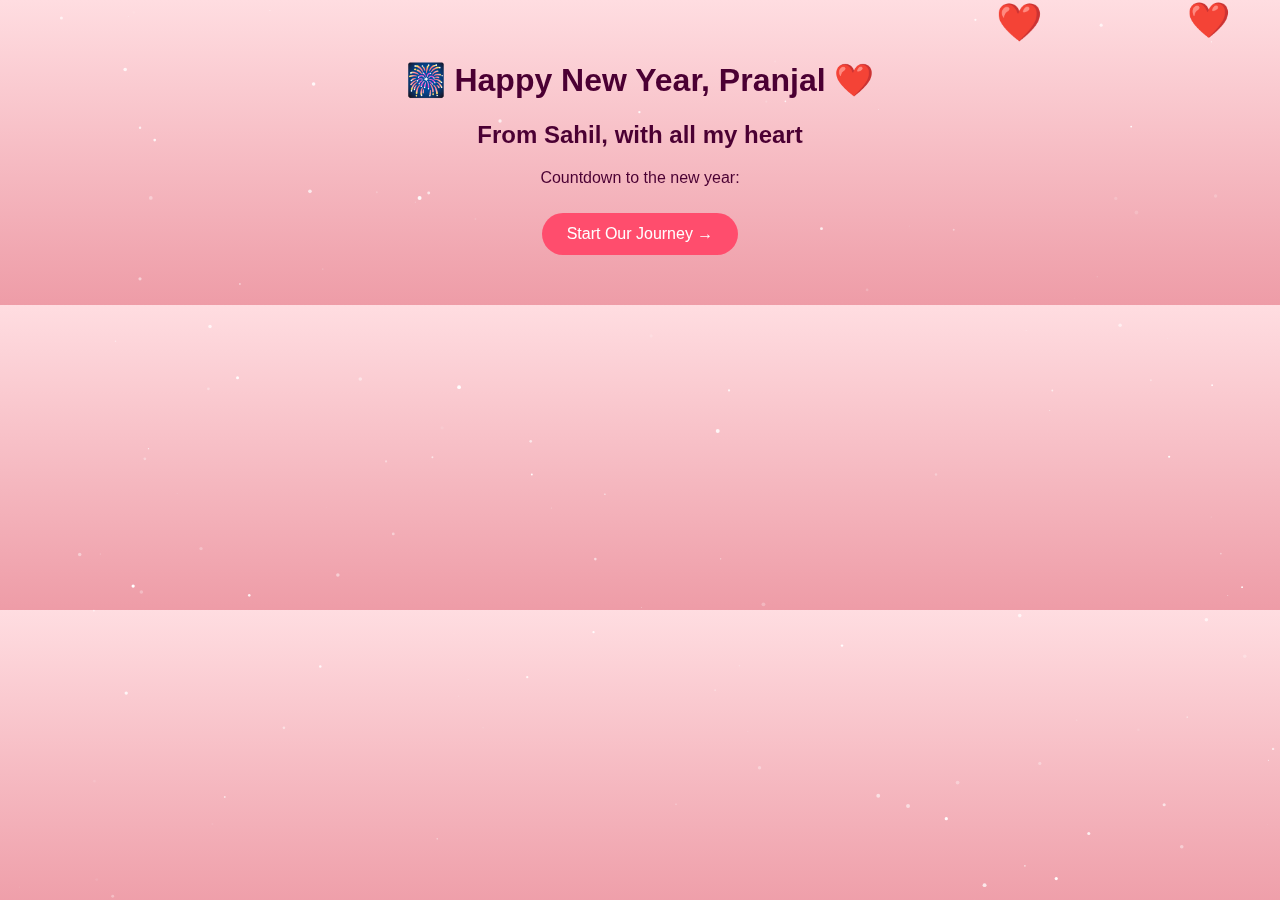
<file: index.html>
<!DOCTYPE html>
<html lang="en">
<head>
<meta charset="UTF-8">
<title>Happy New Year Pranjal ❤️</title>
<meta name="viewport" content="width=device-width, initial-scale=1.0">
<link rel="stylesheet" href="style.css">
</head>
<body>
<canvas id="bgCanvas"></canvas>
<div class="hearts"></div>
<section>
  <h1>🎆 Happy New Year, Pranjal ❤️</h1>
  <h2>From Sahil, with all my heart</h2>
  <p>Countdown to the new year:</p>
  <div id="countdown"></div>
  <button onclick="window.location='memories.html'">Start Our Journey →</button>
</section>
<script src="script.js"></script>
<script>
// Set the target date for the countdown (next Jan 1)
const countdown = document.getElementById("countdown");
let nowYear = new Date().getFullYear();
let nextYear = new Date(`January 1, ${nowYear + 1} 00:00:00`).getTime();

// Update countdown every second
setInterval(() => {
    const now = new Date().getTime();
    const distance = nextYear - now;

    if (distance < 0) {
        countdown.innerHTML = "🎉 Happy New Year! 🎉";
        return;
    }

    const days = Math.floor(distance / (1000 * 60 * 60 * 24));
    const hours = Math.floor((distance % (1000 * 60 * 60 * 24)) / (1000 * 60 * 60));
    const minutes = Math.floor((distance % (1000 * 60 * 60)) / (1000 * 60));
    const seconds = Math.floor((distance % (1000 * 60)) / 1000);

    countdown.innerHTML = `${days} Days ${hours} Hours ${minutes} Minutes ${seconds} Seconds`;
}, 1000);
</script>
</body>
</html>
</file>
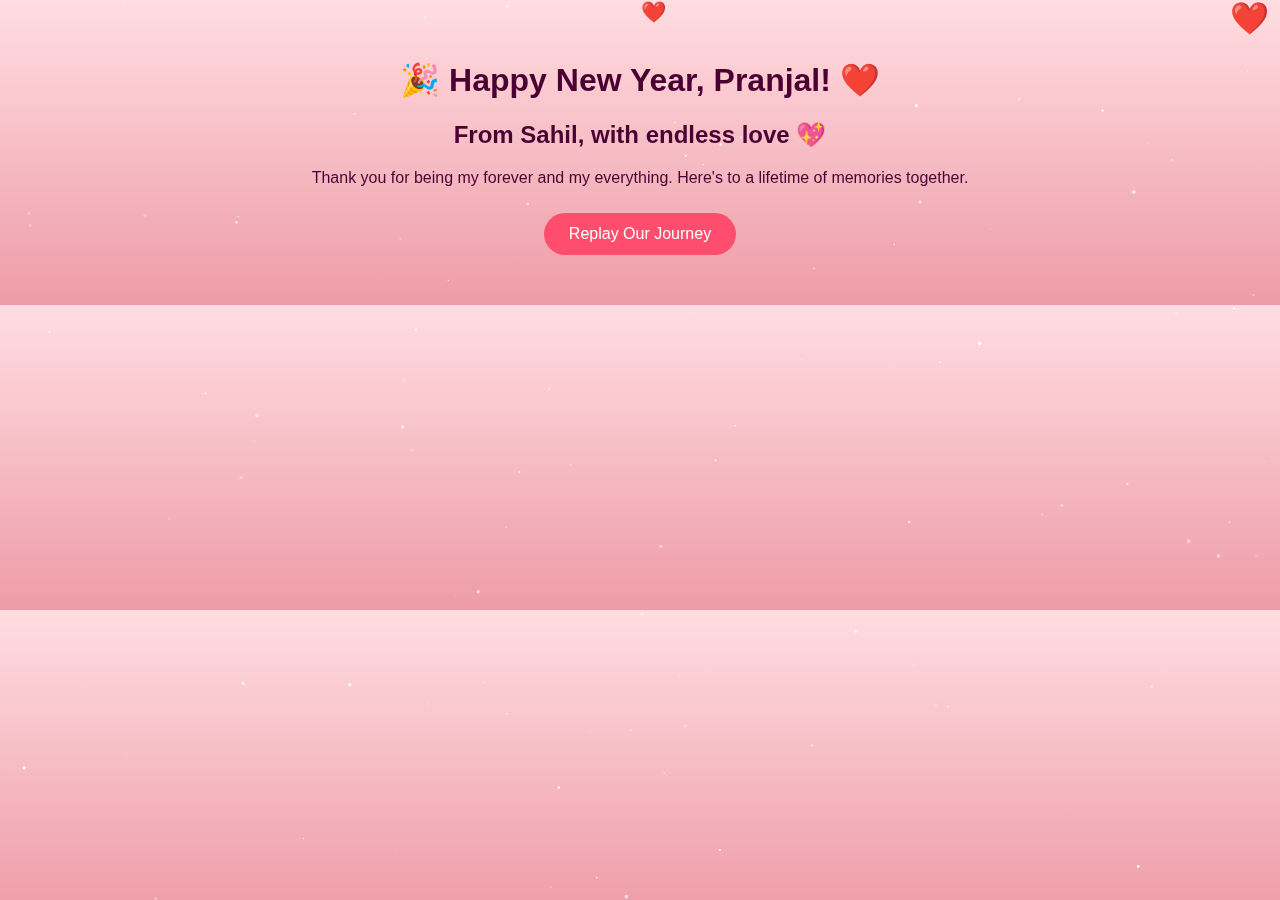
<file: ending.html>
<!DOCTYPE html>
<html lang="en">
<head>
<meta charset="UTF-8">
<title>Happy Ending 🎉</title>
<meta name="viewport" content="width=device-width, initial-scale=1.0">
<link rel="stylesheet" href="style.css">
</head>
<body>
<canvas id="bgCanvas"></canvas>
<div class="hearts"></div>
<section>
  <h1>🎉 Happy New Year, Pranjal! ❤️</h1>
  <h2>From Sahil, with endless love 💖</h2>
  <p>Thank you for being my forever and my everything. Here's to a lifetime of memories together.</p>
  <button onclick="window.location='index.html'">Replay Our Journey</button>
</section>
<script src="script.js"></script>
</body>
</html>
</file>
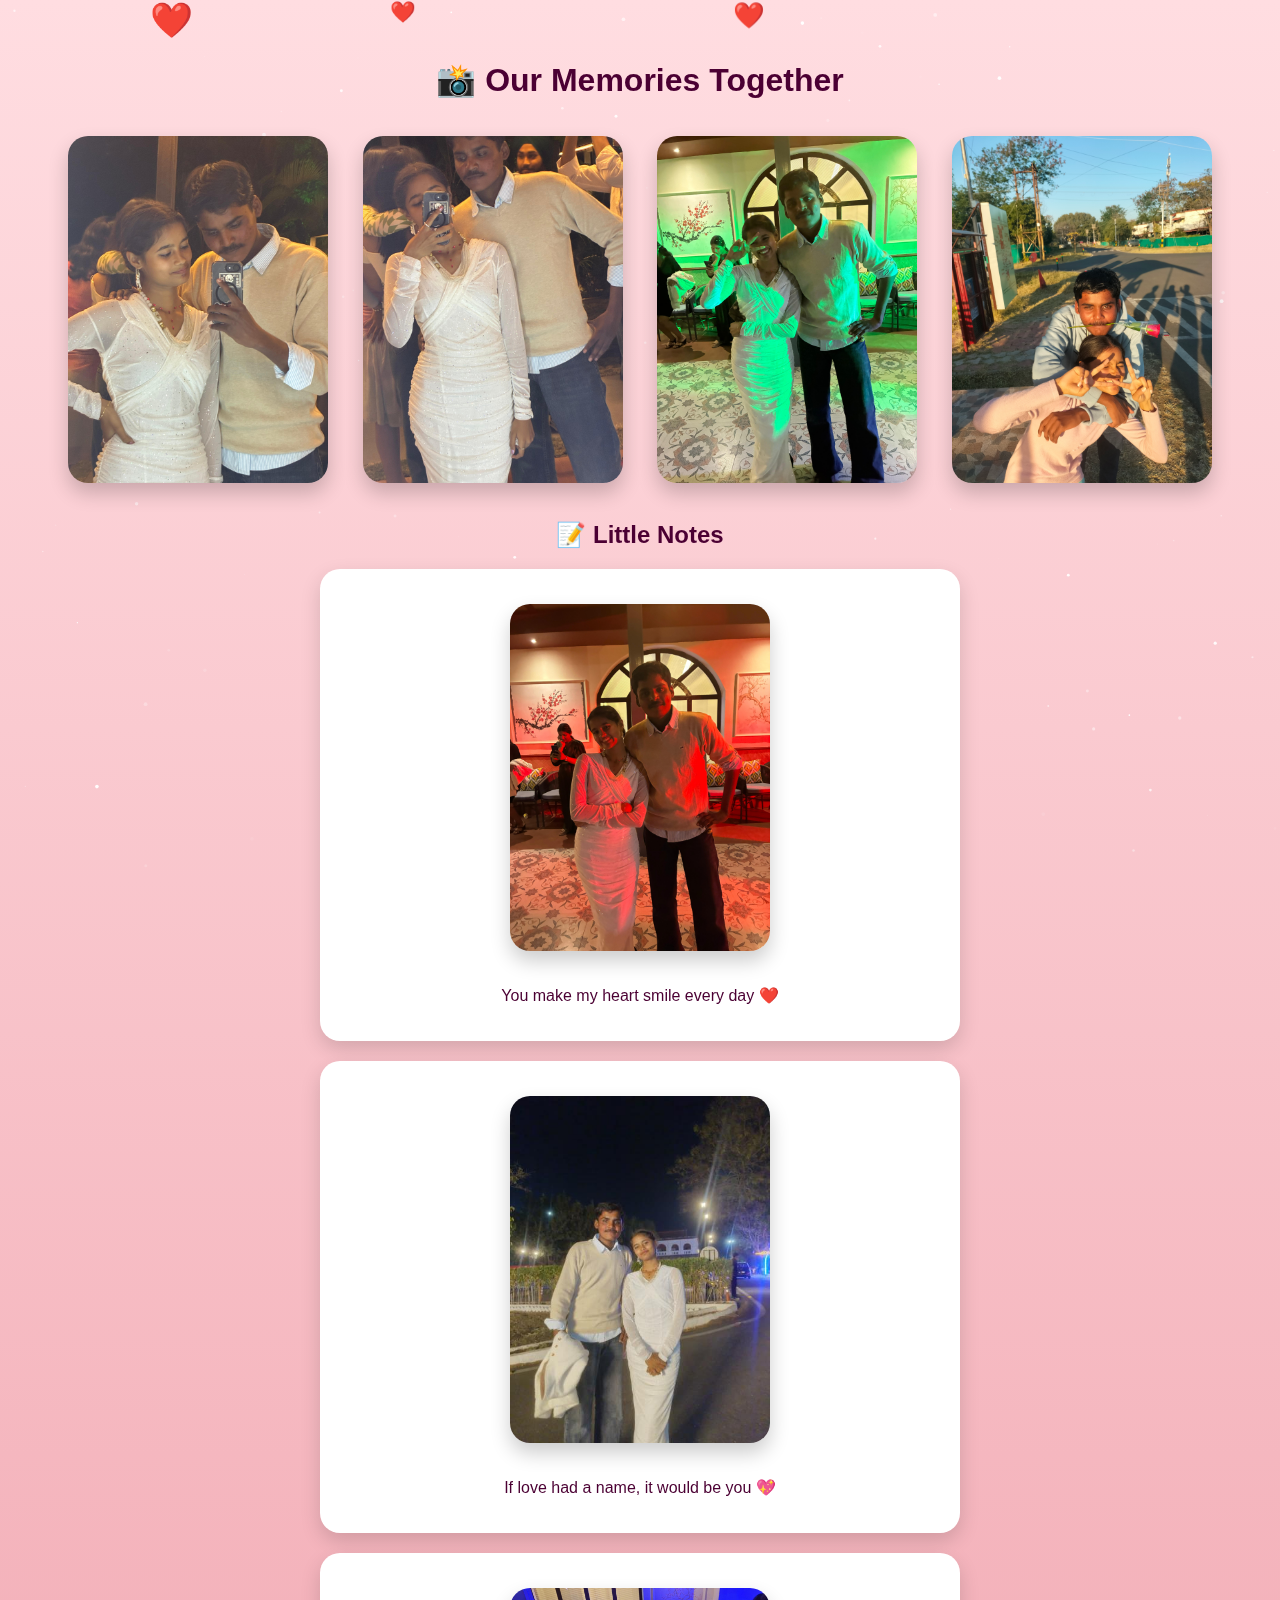
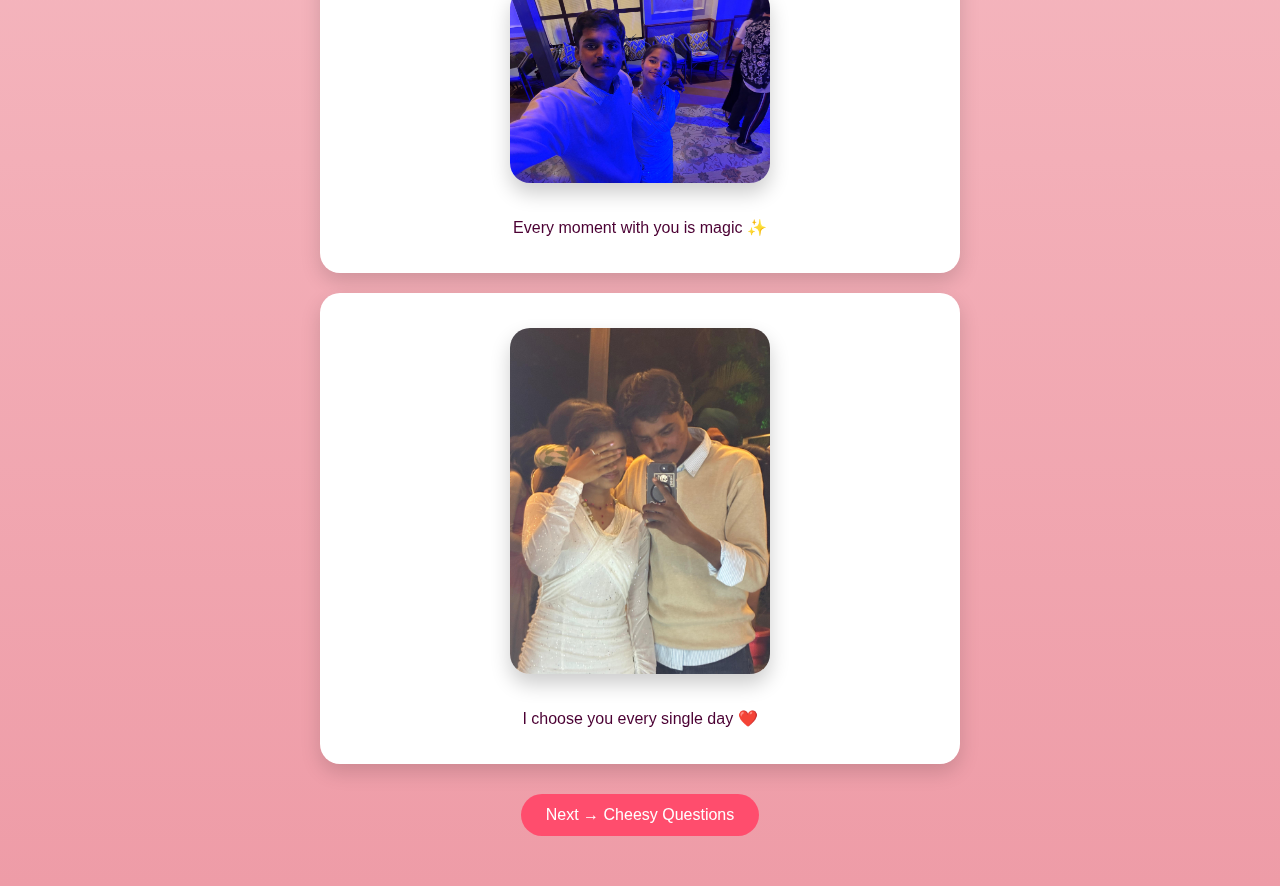
<file: memories.html>
<!DOCTYPE html>
<html lang="en">
<head>
<meta charset="UTF-8">
<title>Our Memories ❤️</title>
<meta name="viewport" content="width=device-width, initial-scale=1.0">
<link rel="stylesheet" href="style.css">
</head>
<body>
<canvas id="bgCanvas"></canvas>
<div class="hearts"></div>
<section>
  <h1>📸 Our Memories Together</h1>
  <img src="pic1.jpg">
  <img src="pic2.jpg">
  <img src="pic3.jpg">
  <img src="pic4.jpg">
  <h2>📝 Little Notes</h2>
  <div class="note"><img src="note1.jpg"><p>You make my heart smile every day ❤️</p></div>
  <div class="note"><img src="note2.jpg"><p>If love had a name, it would be you 💖</p></div>
  <div class="note"><img src="note3.jpg"><p>Every moment with you is magic ✨</p></div>
  <div class="note"><img src="note4.jpg"><p>I choose you every single day ❤️</p></div>
  <button onclick="window.location='questions.html'">Next → Cheesy Questions</button>
</section>
<script src="script.js"></script>
</body>
</html>
</file>
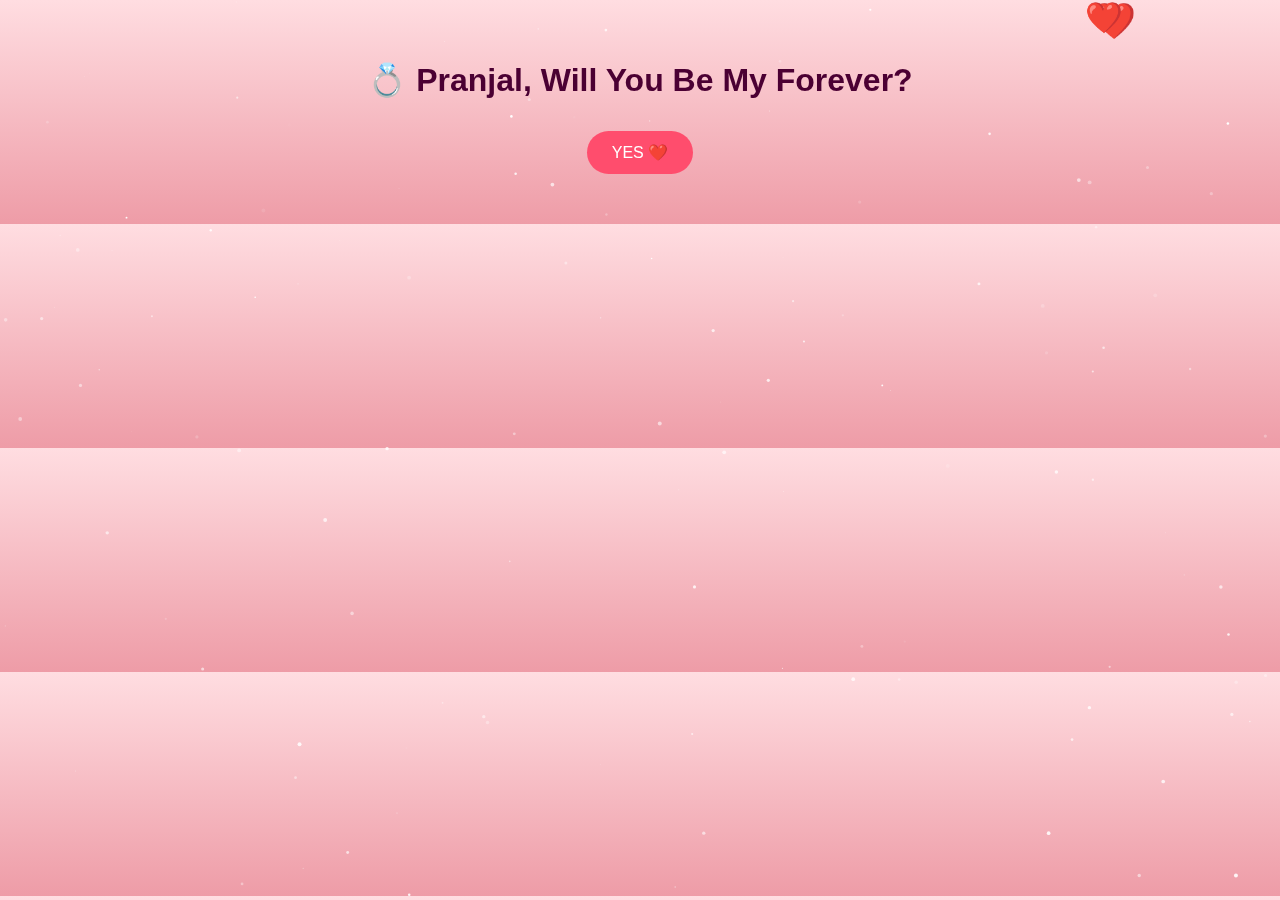
<file: proposal.html>
<!DOCTYPE html>
<html lang="en">
<head>
<meta charset="UTF-8">
<title>Proposal 💍</title>
<meta name="viewport" content="width=device-width, initial-scale=1.0">
<link rel="stylesheet" href="style.css">
</head>
<body>
<canvas id="bgCanvas"></canvas>
<div class="hearts"></div>
<section>
  <h1>💍 Pranjal, Will You Be My Forever?</h1>
  <button id="yesBtn">YES ❤️</button>
</section>
<script src="script.js"></script>
<script>
document.getElementById('yesBtn').addEventListener('click',()=>{
  createConfetti();
  for(let i=0;i<25;i++){ 
    const f=document.createElement('div'); 
    f.className='firework';
    f.style.left=Math.random()*100+'vw'; 
    f.style.top=Math.random()*50+'vh'; 
    document.body.appendChild(f); 
    setTimeout(()=>f.remove(),1500);
  }
  alert("You said YES ❤️💍 I love you forever!");
  window.location='ending.html';
});
</script>
</body>
</html>
</file>
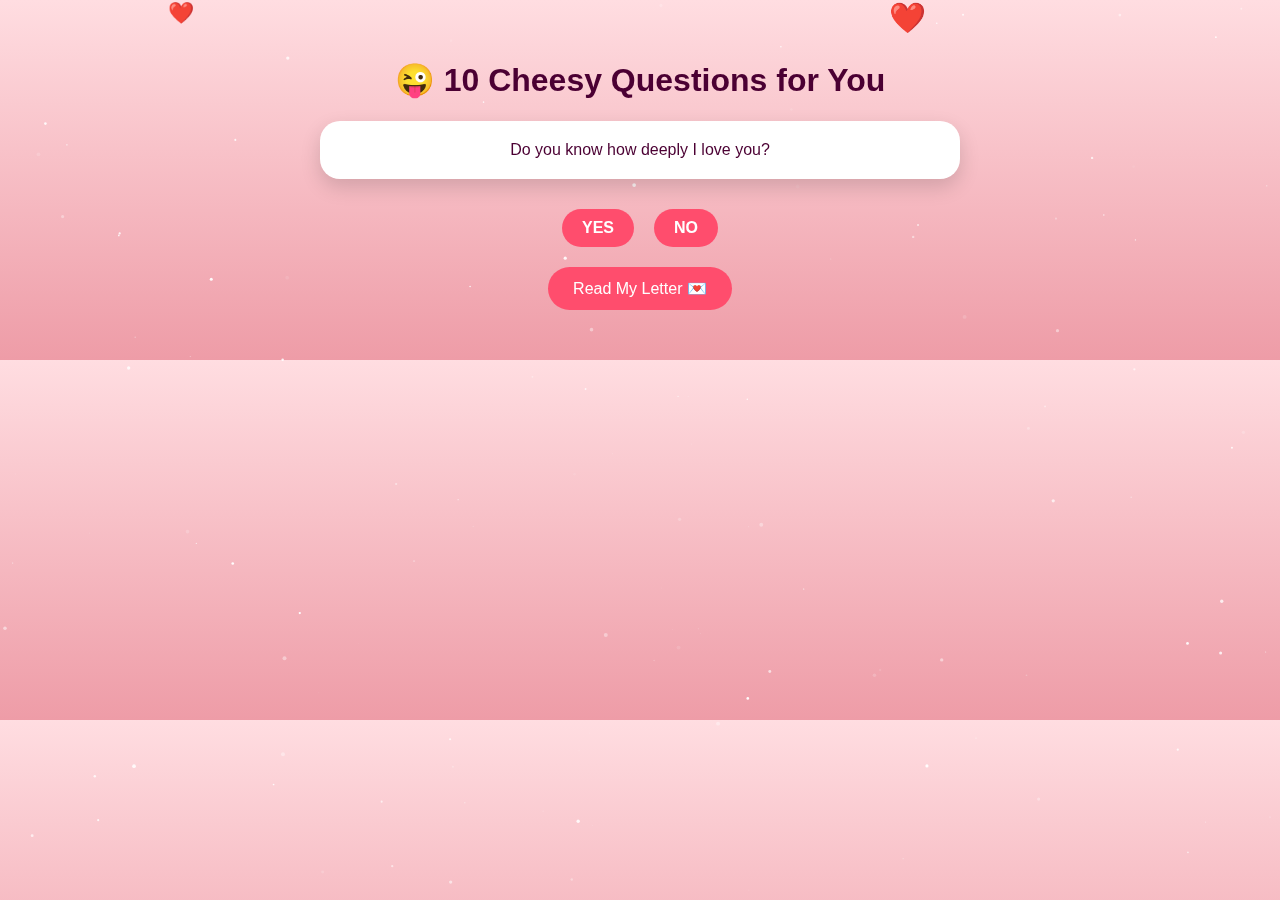
<file: questions.html>
<!DOCTYPE html>
<html lang="en">
<head>
<meta charset="UTF-8">
<title>Cheesy Questions ❤️</title>
<meta name="viewport" content="width=device-width, initial-scale=1.0">
<link rel="stylesheet" href="style.css">
</head>
<body>
<canvas id="bgCanvas"></canvas>
<div class="hearts"></div>
<section>
  <h1>😜 10 Cheesy Questions for You</h1>
  <div id="questions-container"></div>
  <button onclick="document.getElementById('letterModal').style.display='block'">Read My Letter 💌</button>
</section>

<!-- Letter popup -->
<div id="letterModal" class="modal">
  <div class="modal-content">
    <span class="close" onclick="document.getElementById('letterModal').style.display='none'">&times;</span>
    <p>
      My dearest Pranjal,<br><br>
      From the moment we met at school, you have filled my life with joy and warmth.  
      These past 3 years as friends and 11 months as lovers have been magical.  
      Every laugh, every memory, every moment with you is priceless.  
      I promise I will always be there for you, through everything.  
      You are my everything, and I love you more than words can say.<br><br>
      Forever yours,<br>
      Sahil ❤️
    </p>
  </div>
</div>

<script src="script.js"></script>
<script>
// Cheesy questions logic
const questionsData=[
"Do you know how deeply I love you?",
"Will you always be my home?",
"Can we make every year ours?",
"Who makes you smile the most?",
"Do you believe in our forever?",
"Are we a perfect match?",
"Will you dance with me in every New Year?",
"Do you love our little secrets?",
"Can we grow old together?",
"Will you always choose me?"
];
let questionIndex=0;
const qContainer=document.getElementById('questions-container');
function showNextQuestion(){
  qContainer.innerHTML="";
  if(questionIndex>=questionsData.length){
    window.location='proposal.html';
    return;
  }
  const qDiv=document.createElement('div'); qDiv.className='note';
  qDiv.innerHTML=`${questionsData[questionIndex]}`;
  const yesBtn=document.createElement('button'); yesBtn.className='answer-btn'; yesBtn.innerText='YES'; yesBtn.onclick=nextQuestion;
  const noBtn=document.createElement('button'); noBtn.className='answer-btn'; noBtn.innerText='NO'; noBtn.onclick=nextQuestion;
  qContainer.appendChild(qDiv); qContainer.appendChild(yesBtn); qContainer.appendChild(noBtn);
}
function nextQuestion(){ questionIndex++; showNextQuestion(); }
showNextQuestion();
</script>
</body>
</html>
</file>
<file: style.css>
body{
  margin:0;
  font-family:'Segoe UI',sans-serif;
  background:linear-gradient(to bottom,#ffdde1,#ee9ca7);
  color:#4b0033;
  overflow:hidden;
  text-align:center;
}
section{
  position:relative;
  z-index:1;
  padding:40px 20px;
}
button{
  padding:12px 25px;
  font-size:16px;
  border:none;
  border-radius:50px;
  background:#ff4d6d;
  color:white;
  cursor:pointer;
  margin:10px;
  transition:transform 0.3s;
}
button:hover{transform:scale(1.05);}
img{
  width:260px;
  border-radius:20px;
  margin:15px;
  box-shadow:0 10px 20px rgba(0,0,0,.2);
  transition:transform .3s;
}
img:hover{transform:scale(1.05);}
.note{
  background:#fff;
  border-radius:20px;
  padding:20px;
  margin:20px auto;
  max-width:600px;
  box-shadow:0 8px 20px rgba(0,0,0,.15);
}
.answer-btn{
  margin:10px;
  padding:10px 20px;
  border:none;
  border-radius:20px;
  background:#ff4d6d;
  color:white;
  font-weight:bold;
  cursor:pointer;
  transition:0.3s;
}
.answer-btn:hover{transform:scale(1.1);}
.modal{
  display:none;
  position:fixed;
  z-index:1000;
  left:0; top:0;
  width:100%; height:100%;
  overflow:auto;
  background:rgba(0,0,0,0.8);
}
.modal-content{
  background:#fff;
  margin:5% auto;
  padding:30px;
  border-radius:25px;
  width:80%;
  max-width:900px;
  text-align:left;
  line-height:1.8;
  font-size:18px;
  position:relative;
}
.close{
  position:absolute;
  top:15px; right:25px;
  font-size:30px;
  font-weight:bold;
  color:#ff4d6d;
  cursor:pointer;
}
.close:hover{color:#b30059;}
canvas#bgCanvas{
  position:fixed;
  top:0; left:0;
  z-index:0;
  width:100%;
  height:100%;
}
.hearts{
  position:fixed;
  top:0; left:0;
  width:100%;
  height:100%;
  pointer-events:none;
  z-index:0;
}
.heart{
  position:absolute;
  animation:float 6s linear infinite;
  font-size:20px;
}
@keyframes float{
  0%{transform:translateY(100vh);opacity:0;}
  100%{transform:translateY(-10vh);opacity:1;}
}
.firework{
  position:fixed;
  width:6px; height:6px;
  background:red; border-radius:50%;
  animation:explode 1.5s ease-out;
}
@keyframes explode{
  0%{transform:scale(0);}
  50%{transform:scale(15);opacity:1;}
  100%{transform:scale(0);opacity:0;}
}
<style>
body {
  overflow-y: auto;
}
</style>
</file>
